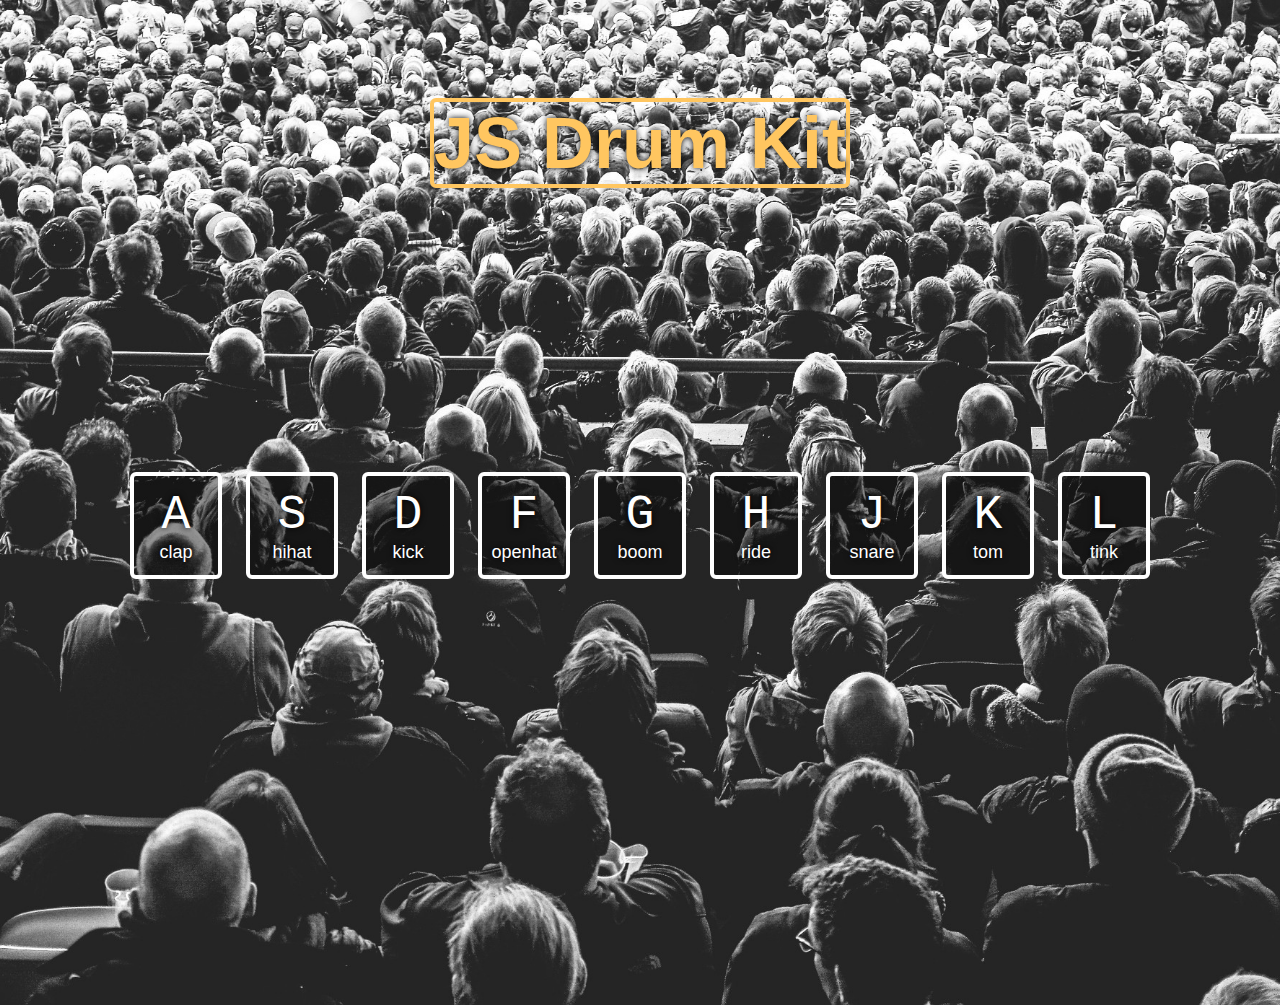
<file: Exercises/1 - Drum Kit/index.html>
<!DOCTYPE html>
<html lang="en">
  <head>
    <meta charset="UTF-8" />
    <meta http-equiv="X-UA-Compatible" content="IE=edge" />
    <meta name="viewport" content="width=device-width, initial-scale=1.0" />
    <link rel="stylesheet" href="style.css" />
    <title>JS Drum Kit</title>
  </head>
  <body>
    <div class="title">
      <h1>JS Drum Kit</h1>
    </div>
    <div class="keys">
      <div data-key="65" class="key">
        <kbd>A</kbd>
        <span class="sound">clap</span>
      </div>
      <div data-key="83" class="key">
        <kbd>S</kbd>
        <span class="sound">hihat</span>
      </div>
      <div data-key="68" class="key">
        <kbd>D</kbd>
        <span class="sound">kick</span>
      </div>
      <div data-key="70" class="key">
        <kbd>F</kbd>
        <span class="sound">openhat</span>
      </div>
      <div data-key="71" class="key">
        <kbd>G</kbd>
        <span class="sound">boom</span>
      </div>
      <div data-key="72" class="key">
        <kbd>H</kbd>
        <span class="sound">ride</span>
      </div>
      <div data-key="74" class="key">
        <kbd>J</kbd>
        <span class="sound">snare</span>
      </div>
      <div data-key="75" class="key">
        <kbd>K</kbd>
        <span class="sound">tom</span>
      </div>
      <div data-key="76" class="key">
        <kbd>L</kbd>
        <span class="sound">tink</span>
      </div>
    </div>

    <audio data-key="65" src="sounds/clap.wav"></audio>
    <audio data-key="83" src="sounds/hihat.wav"></audio>
    <audio data-key="68" src="sounds/kick.wav"></audio>
    <audio data-key="70" src="sounds/openhat.wav"></audio>
    <audio data-key="71" src="sounds/boom.wav"></audio>
    <audio data-key="72" src="sounds/ride.wav"></audio>
    <audio data-key="74" src="sounds/snare.wav"></audio>
    <audio data-key="75" src="sounds/tom.wav"></audio>
    <audio data-key="76" src="sounds/tink.wav"></audio>
  </body>

  <script>
    function removeTransition(e) {
      if (e.propertyName !== "transform") return;
      // Only select "transform" event which is the one that is increasing its scale
      this.classList.remove("playing");
    }

    function playSound(e) {
      // First, select the corresponding audio matching the key
      const audio = document.querySelector(`audio[data-key="${e.keyCode}"]`);
      const key = document.querySelector(`.key[data-key="${e.keyCode}"]`);
      if (!audio) return; // Early return when there is no audio

      // Detect a particular key and adds "playing" class to change css format
      key.classList.add("playing");
      audio.currentTime = 0;
      audio.play();
    }

    const keys = document.querySelectorAll(".key");
    keys.forEach((key) =>
      // Get all keys and look for those divs that are ending a transition (a key that's being played)
      key.addEventListener("transitionend", removeTransition)
    );

    window.addEventListener("keydown", playSound);
  </script>
</html>
</file>
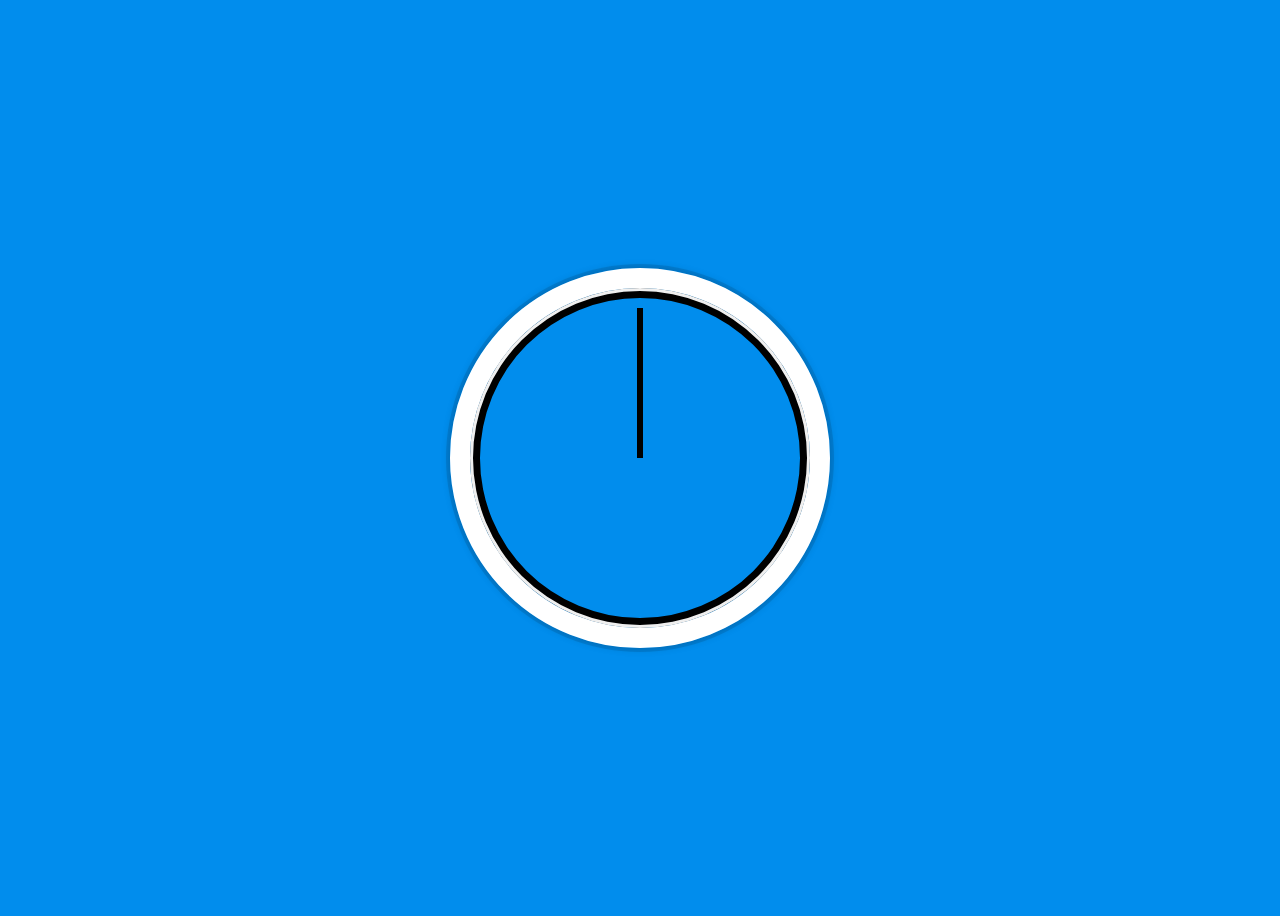
<file: Exercises/2 - Clock/index.html>
<!DOCTYPE html>
<html lang="en">
  <head>
    <meta charset="UTF-8" />
    <meta http-equiv="X-UA-Compatible" content="IE=edge" />
    <meta name="viewport" content="width=device-width, initial-scale=1.0" />
    <link rel="stylesheet" href="style.css" />
    <title>Clock</title>
  </head>
  <body>
    <div class="clock">
      <div class="clock-face">
        <div class="hand hour-hand"></div>
        <div class="hand min-hand"></div>
        <div class="hand second-hand"></div>
      </div>
    </div>
    <script>
      const secondHand = document.querySelector(".second-hand");
      const minHand = document.querySelector(".min-hand");
      const hourHand = document.querySelector(".hour-hand");
      function setDate() {
        const now = new Date();
        const seconds = now.getSeconds();
        const minutes = now.getMinutes();
        const hour = now.getHours();
        const secDegree = (seconds / 60) * 360 + 90;
        const minDegree = (minutes / 60) * 360 + (seconds / 60) * 6 + 90;
        const hourDegree = (hour / 12) * 360 + (minutes / 60) * 30 + 90;
        secondHand.style.transform = `rotate(${secDegree}deg)`;
        minHand.style.transform = `rotate(${minDegree}deg)`;
        hourHand.style.transform = `rotate(${hourDegree}deg)`;
      }
      setInterval(setDate, 1000);
    </script>
  </body>
</html>
</file>
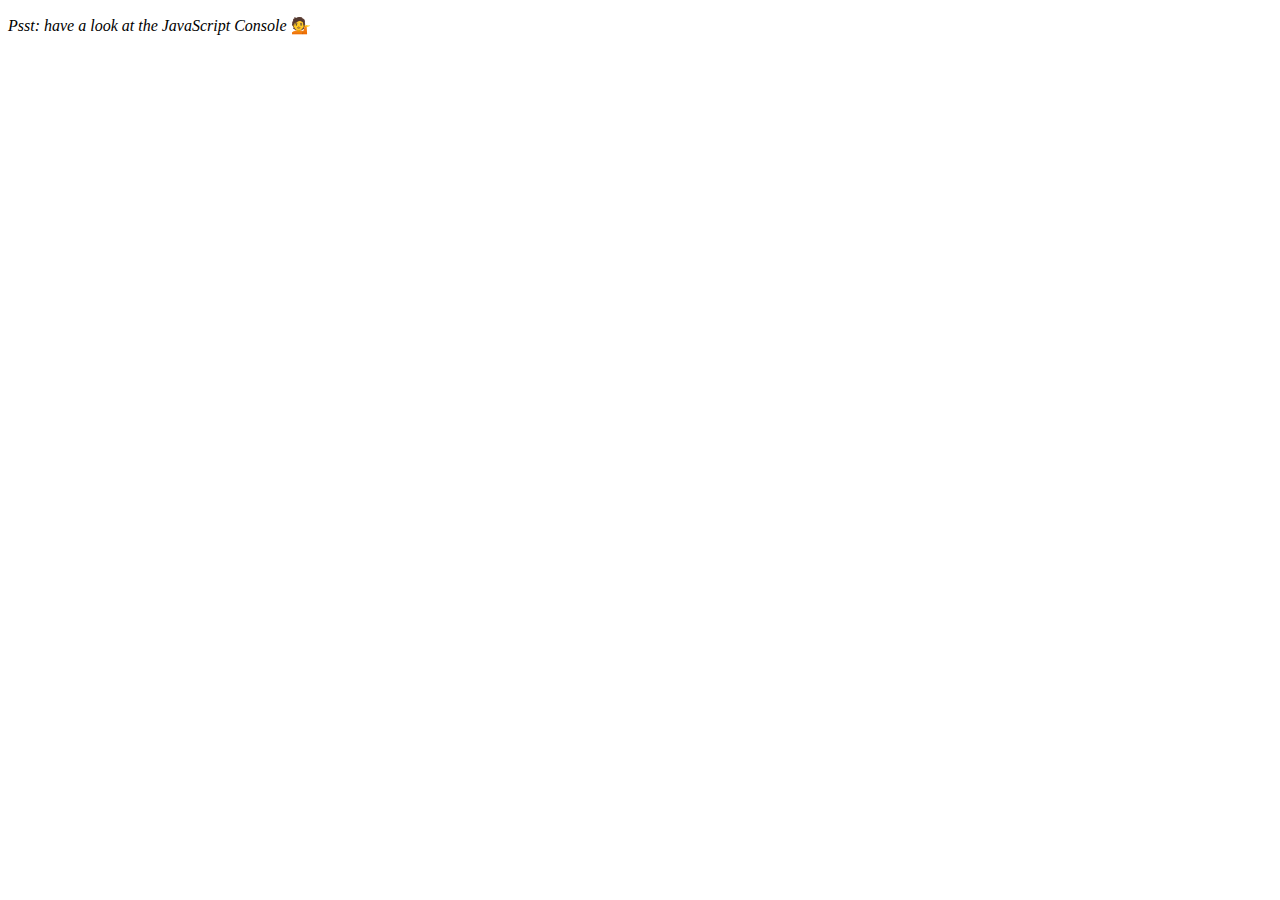
<file: Exercises/4 - Array Cardio/index.html>
<!DOCTYPE html>
<html lang="en">
  <head>
    <meta charset="UTF-8" />
    <title>Array Cardio 💪</title>
  </head>
  <body>
    <p><em>Psst: have a look at the JavaScript Console</em> 💁</p>
    <script>
      // Get your shorts on - this is an array workout!
      // ## Array Cardio Day 1

      // Some data we can work with

      const inventors = [
        { first: "Albert", last: "Einstein", year: 1879, passed: 1955 },
        { first: "Isaac", last: "Newton", year: 1643, passed: 1727 },
        { first: "Galileo", last: "Galilei", year: 1564, passed: 1642 },
        { first: "Marie", last: "Curie", year: 1867, passed: 1934 },
        { first: "Johannes", last: "Kepler", year: 1571, passed: 1630 },
        { first: "Nicolaus", last: "Copernicus", year: 1473, passed: 1543 },
        { first: "Max", last: "Planck", year: 1858, passed: 1947 },
        { first: "Katherine", last: "Blodgett", year: 1898, passed: 1979 },
        { first: "Ada", last: "Lovelace", year: 1815, passed: 1852 },
        { first: "Sarah E.", last: "Goode", year: 1855, passed: 1905 },
        { first: "Lise", last: "Meitner", year: 1878, passed: 1968 },
        { first: "Hanna", last: "Hammarström", year: 1829, passed: 1909 },
      ];

      const people = [
        "Bernhard, Sandra",
        "Bethea, Erin",
        "Becker, Carl",
        "Bentsen, Lloyd",
        "Beckett, Samuel",
        "Blake, William",
        "Berger, Ric",
        "Beddoes, Mick",
        "Beethoven, Ludwig",
        "Belloc, Hilaire",
        "Begin, Menachem",
        "Bellow, Saul",
        "Benchley, Robert",
        "Blair, Robert",
        "Benenson, Peter",
        "Benjamin, Walter",
        "Berlin, Irving",
        "Benn, Tony",
        "Benson, Leana",
        "Bent, Silas",
        "Berle, Milton",
        "Berry, Halle",
        "Biko, Steve",
        "Beck, Glenn",
        "Bergman, Ingmar",
        "Black, Elk",
        "Berio, Luciano",
        "Berne, Eric",
        "Berra, Yogi",
        "Berry, Wendell",
        "Bevan, Aneurin",
        "Ben-Gurion, David",
        "Bevel, Ken",
        "Biden, Joseph",
        "Bennington, Chester",
        "Bierce, Ambrose",
        "Billings, Josh",
        "Birrell, Augustine",
        "Blair, Tony",
        "Beecher, Henry",
        "Biondo, Frank",
      ];

      // Array.prototype.filter()
      // 1. Filter the list of inventors for those who were born in the 1500's
      const bornIn1500 = inventors.filter(
        (inventor) => inventor.year < 1599 && inventor.year >= 1500
      );

      console.log({ bornIn1500 });

      // Array.prototype.map()
      // 2. Give us an array of the inventors first and last names
      const completeNames = inventors.map(
        (inventor) => `${inventor.first} ${inventor.last}`
      );

      console.log({ completeNames });

      // Array.prototype.sort()
      // 3. Sort the inventors by birthdate, oldest to youngest
      const sortInventors = inventors.sort((a, b) => a.year - b.year);

      console.log({ sortInventors });

      // Array.prototype.reduce()
      // 4. How many years did all the inventors live all together?
      const allTogether = inventors.reduce(
        (total, inventor) => total + (inventor.passed - inventor.year),
        0
      );

      console.log({ allTogether });

      // 5. Sort the inventors by years lived
      const sortByYearsLived = inventors.sort(
        (a, b) => a.passed - a.year - (b.passed - b.year)
      );
      console.log({ sortByYearsLived });

      // 6. create a list of Boulevards in Paris that contain 'de' anywhere in the name
      // https://en.wikipedia.org/wiki/Category:Boulevards_in_Paris

      // 7. sort Exercise
      // Sort the people alphabetically by last name
      const sortedPeople = people.sort();
      console.log({ sortedPeople });

      // 8. Reduce Exercise
      // Sum up the instances of each of these
      const data = [
        "car",
        "car",
        "truck",
        "truck",
        "bike",
        "walk",
        "car",
        "van",
        "bike",
        "walk",
        "car",
        "van",
        "car",
        "truck",
      ];
      const reducedNumbersData = data.reduce((obj, item) => {
        if (!obj[item]) {
          obj[item] = 0;
        }
        obj[item]++;
        return obj;
      }, {});
      console.log({ reducedNumbersData });
    </script>
  </body>
</html>
</file>
<file: Exercises/1 - Drum Kit/style.css>
html {
  font-size: 12px;
  background: url("./background.jpg") bottom center;
  background-size: cover;
}

body,
html {
  margin: 0;
  padding: 0;
  font-family: sans-serif;
}

kbd {
  display: block;
  font-size: 4rem;
}

h1 {
  font-size: 6rem;
  color: #ffc660;
  border: 0.4rem solid #ffc660;
  border-radius: 0.5rem;
  border-color: #ffc660;
  text-shadow: 0 0 0.5rem black;
}

.title {
  display: flex;
  align-items: center;
  justify-content: center;
  max-height: 5vh;
  padding-top: 10rem;
}

.keys {
  display: flex;
  flex: 1;
  padding-bottom: 10rem;
  min-height: 80vh;
  /* Para alinear verticalmente: */
  align-items: center;
  /* Para alinear horizontalmente: */
  justify-content: center;
}

.key {
  border: 0.4rem solid black;
  border-radius: 0.5rem;
  border-color: white;
  width: 6rem;
  padding: 1rem 0.5rem;
  margin: 1rem;
  transition: all 0.07s ease;
  color: white;
  background: rgba(0, 0, 0, 0.4);
  font-size: 1.5rem;
  text-align: center;
  text-shadow: 0 0 0.5rem black;
}

.playing {
  transform: scale(1.1);
  border-color: #ffc660;
  box-shadow: 0 0 10px #ffc660;
}
</file>
<file: Exercises/2 - Clock/style.css>
html {
  background: #018ded;
  background-size: cover;
  font-family: "Gill Sans", "Gill Sans MT", Calibri, "Trebuchet MS", sans-serif;
  text-align: center;
  font-size: 10px;
}

body {
  font-size: 2rem;
  display: flex;
  flex: 1;
  min-height: 100vh;
  /* vertical align */
  align-items: center;
}

.clock {
  height: 30rem;
  width: 30rem;
  border: 20px solid white;
  border-radius: 50%;
  margin: 50px auto;
  position: relative;
  padding: 2rem;
  box-shadow: 0 0 0px 4px rgba(0, 0, 0, 0.1), inset 0 0 0 3px #efefef,
    inset 0 0 0 10px black, 0 0 10px rgba(0, 0, 0, 0.2);
}

.clock-face {
  position: relative;
  width: 100%;
  height: 100%;
  transform: translateY(-3px);
}

.hand {
  width: 50%;
  height: 6px;
  background: black;
  position: absolute;
  top: 50%;
  /* Por default, giran sobre su centro. Con 100% se mueve a lo mas extrema derecha */
  transform-origin: 100%;
  /* Mueve los divs para que queden verticales */
  transform: rotate(90deg);
  /* Animacion para la transicion */
  transition: all 0.05s;
  transition-timing-function: cubic-bezier(0.1, 2.7, 0.58, 1);
}
</file>
